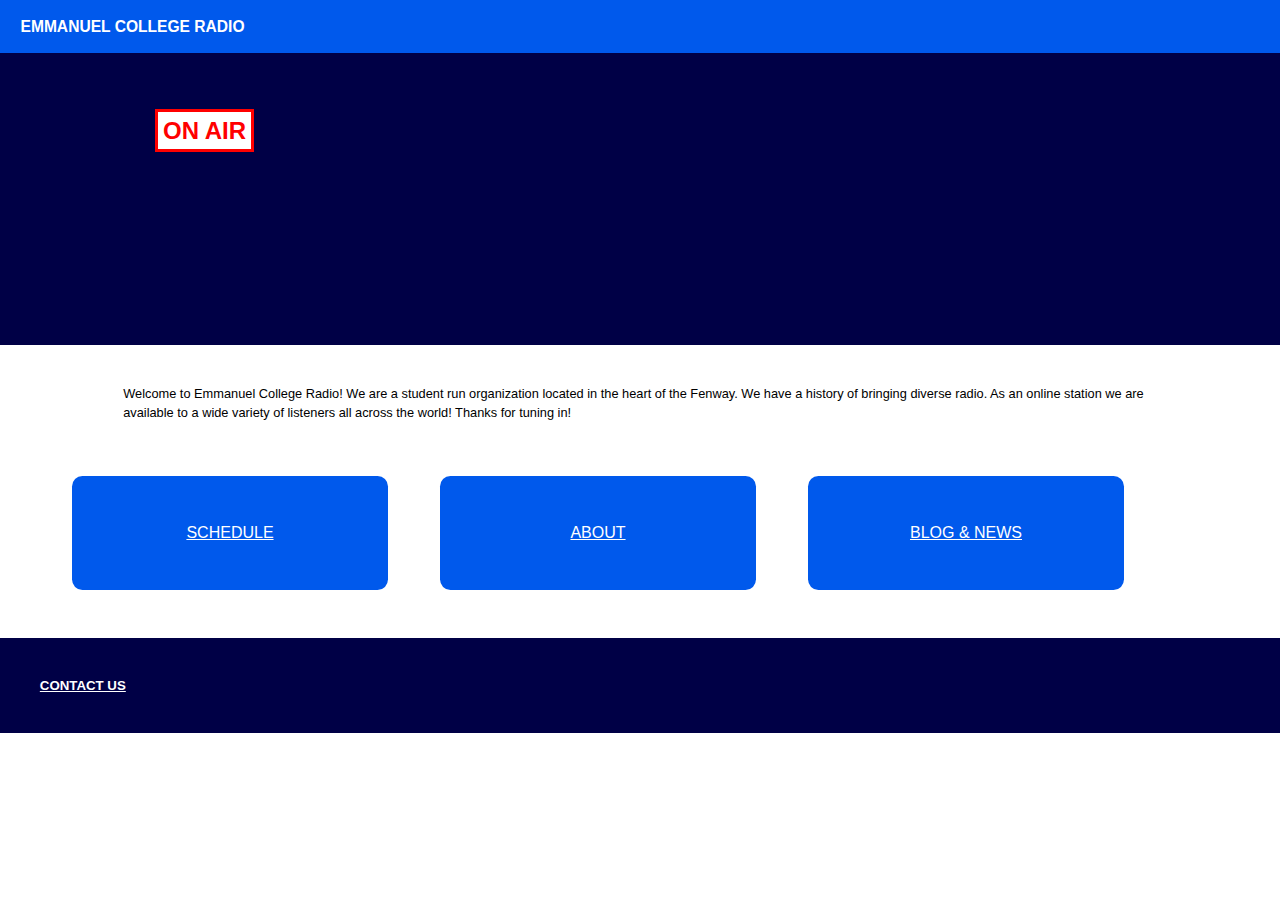
<file: index.html>
<!doctype html>
<html lang="en">
<head>
  <meta charset="utf-8">
  <meta name="viewport" content="width=device-width">
  <link rel="stylesheet" href="css/screen.css">
  <title>EC Radio</title>
  <meta name="author" content="Mary Muench">
</head>
<body>
<header>
  <h2>Emmanuel College Radio</h2>
</header>
<section class="player">
  <h1 id="air">On Air</h1>
  <iframe src="http://tunein.com/embed/player/s156674/" style="width:100%;height:100px;" scrolling="no" frameborder="no"></iframe>
<!-- insert the player -->
</section>
<section class="home">
  <p>Welcome to Emmanuel College Radio! We are a student run organization located in the heart of the Fenway. We have a history of bringing diverse radio. As an online station we are available to a wide variety of listeners all across the world! Thanks for tuning in!</p>
</section>
<nav>
<ul class="list">
  <li id="first"><a href="shows.html">Schedule</a></li>
  <li><a href="about.html">About</a></li>
  <li><a href="blog.html">Blog & News</a></li>
</ul>
</nav>
<footer>
  <h5><a href="contact.html">Contact Us</a></h5>
</footer>
</body>
</html>
</file>
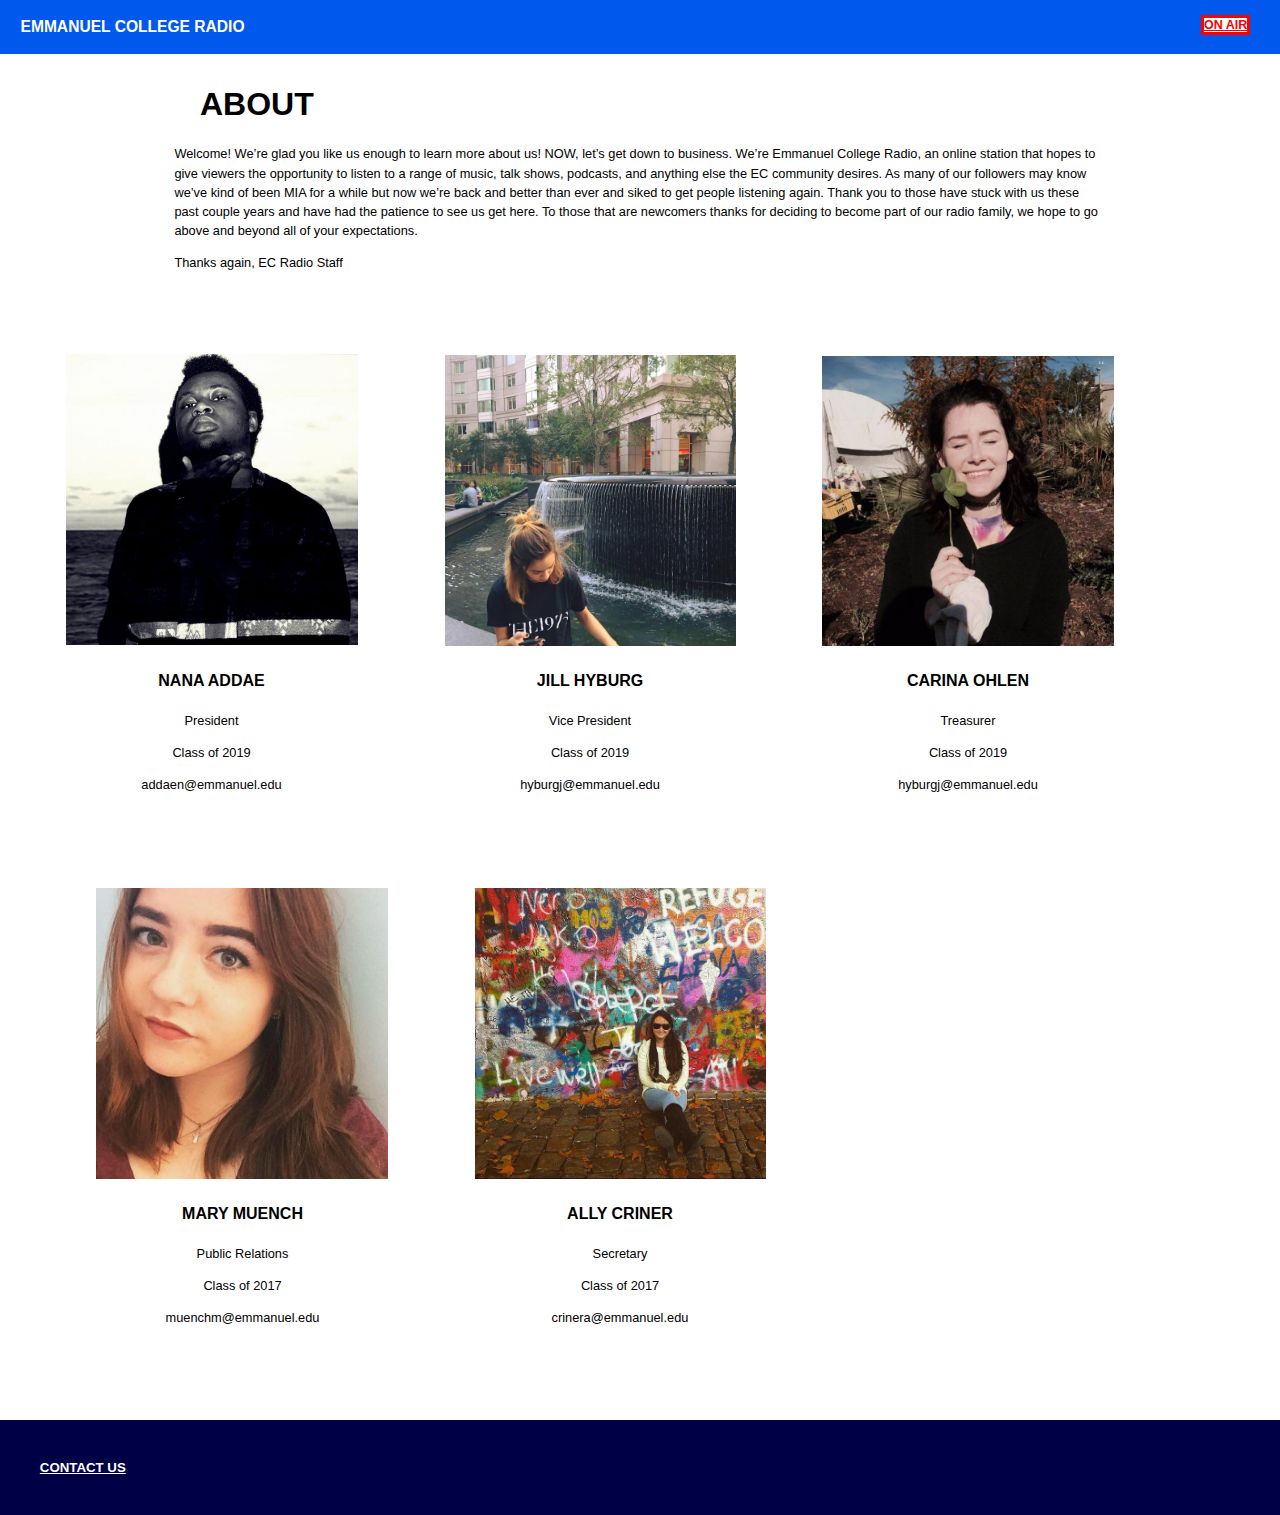
<file: about.html>
<!doctype html>
<html lang="en">
<head>
  <meta charset="utf-8">
  <meta name="viewport" content="width=device-width">
  <link rel="stylesheet" href="css/screen.css">
  <title>EC Radio</title>
  <meta name="author" content="Mary Muench">
</head>
<body>
<header>
  <h2>Emmanuel College Radio</h2>
  <h2 id="home"><a href="index.html">On Air</a></h2>
</header>
  <section id="about">
    <h1>About</h1>
    <p>Welcome! We’re glad you like us enough to learn more about us! NOW, let’s get down to business. We’re Emmanuel College Radio, an online station that hopes to give viewers the opportunity to listen to a range of music, talk shows, podcasts, and anything else the EC community desires. As many of our followers may know we’ve kind of been MIA for a while but now we’re back and better than ever and siked to get people listening again. Thank you to those have stuck with us these past couple years and have had the patience to see us get here. To those that are newcomers thanks for deciding to become part of our radio family, we hope to go above and beyond all of your expectations.</p>
    <p>Thanks again, EC Radio Staff</p>
  </section>
  <ol class="meet">
  <li>
    <figure class="about" id="nana">
      <img id="first-img" alt="nana" src="img/nana.jpg">
    <figcaption>
      <h4>Nana Addae</h4>
      <p>President</p>
      <p>Class of 2019</p>
      <p>addaen@emmanuel.edu</p>
    </figcaption>
  </figure>
</li>
<li>
  <figure class="about">
    <img alt="jill" src="img/jill.jpg">
  <figcaption>
      <h4>Jill Hyburg</h4>
      <p>Vice President</p>
      <p>Class of 2019</p>
      <p>hyburgj@emmanuel.edu</p>
    </figcaption>
  </figure>
</li>
<li>
  <figure class="about">
    <img alt="carina" src="img/carina.jpg">
  <figcaption>
      <h4>Carina Ohlen</h4>
      <p>Treasurer</p>
      <p>Class of 2019</p>
      <p>hyburgj@emmanuel.edu</p>
    </figcaption>
  </figure>
</li>
<li>
  <figure class="about">
    <img alt="mary" src="img/mary.jpg">
    <figcaption>
          <h4>Mary Muench</h4>
          <p>Public Relations</p>
          <p>Class of 2017</p>
          <p>muenchm@emmanuel.edu</p>
      </figcaption>
  </figure>
</li>
<li>
  <figure class="about">
    <img alt="ally" src="img/ally.jpg">
    <figcaption>
          <h4>Ally Criner</h4>
          <p>Secretary</p>
          <p>Class of 2017</p>
          <p>crinera@emmanuel.edu</p>
      </figcaption>
  </figure>
</li>
  </ol>
<footer>
    <h5><a href="contact.html">Contact Us</a></h5>
</footer>
</body>
</html>
</file>
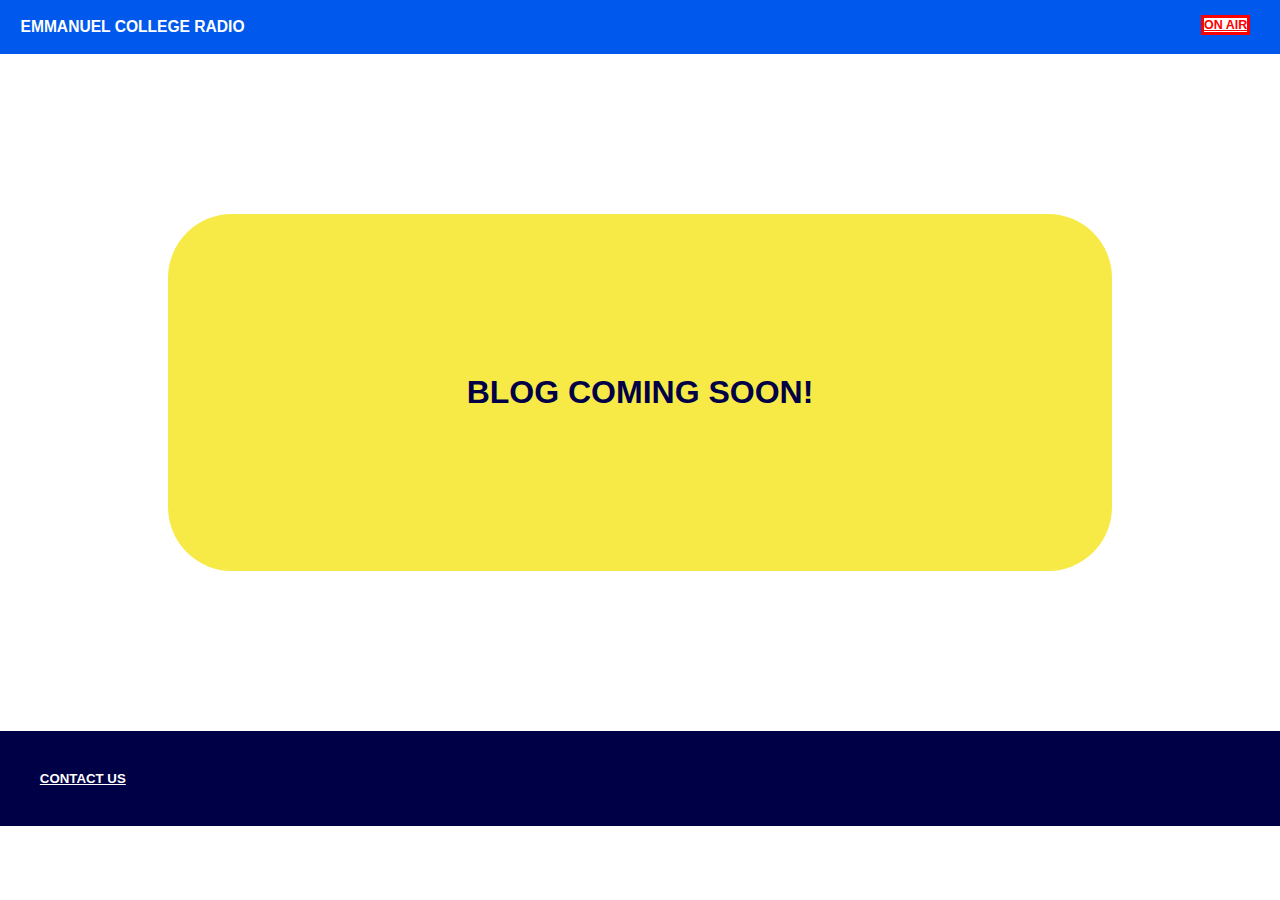
<file: blog.html>
<!doctype html>
<html lang="en">
<head>
  <meta charset="utf-8">
  <meta name="viewport" content="width=device-width">
  <link rel="stylesheet" href="css/screen.css">
  <title>EC Radio</title>
  <meta name="author" content="Mary Muench">
</head>
<body class="blog-back">
<header>
  <h2>Emmanuel College Radio</h2>
  <h2 id="home"><a href="index.html">On Air</a></h2>
</header>
<h1 id="blog">Blog Coming Soon!</h1>
<footer>
  <h5><a href="contact.html">Contact Us</a></h5>
</footer>
</body>
</html>
</file>
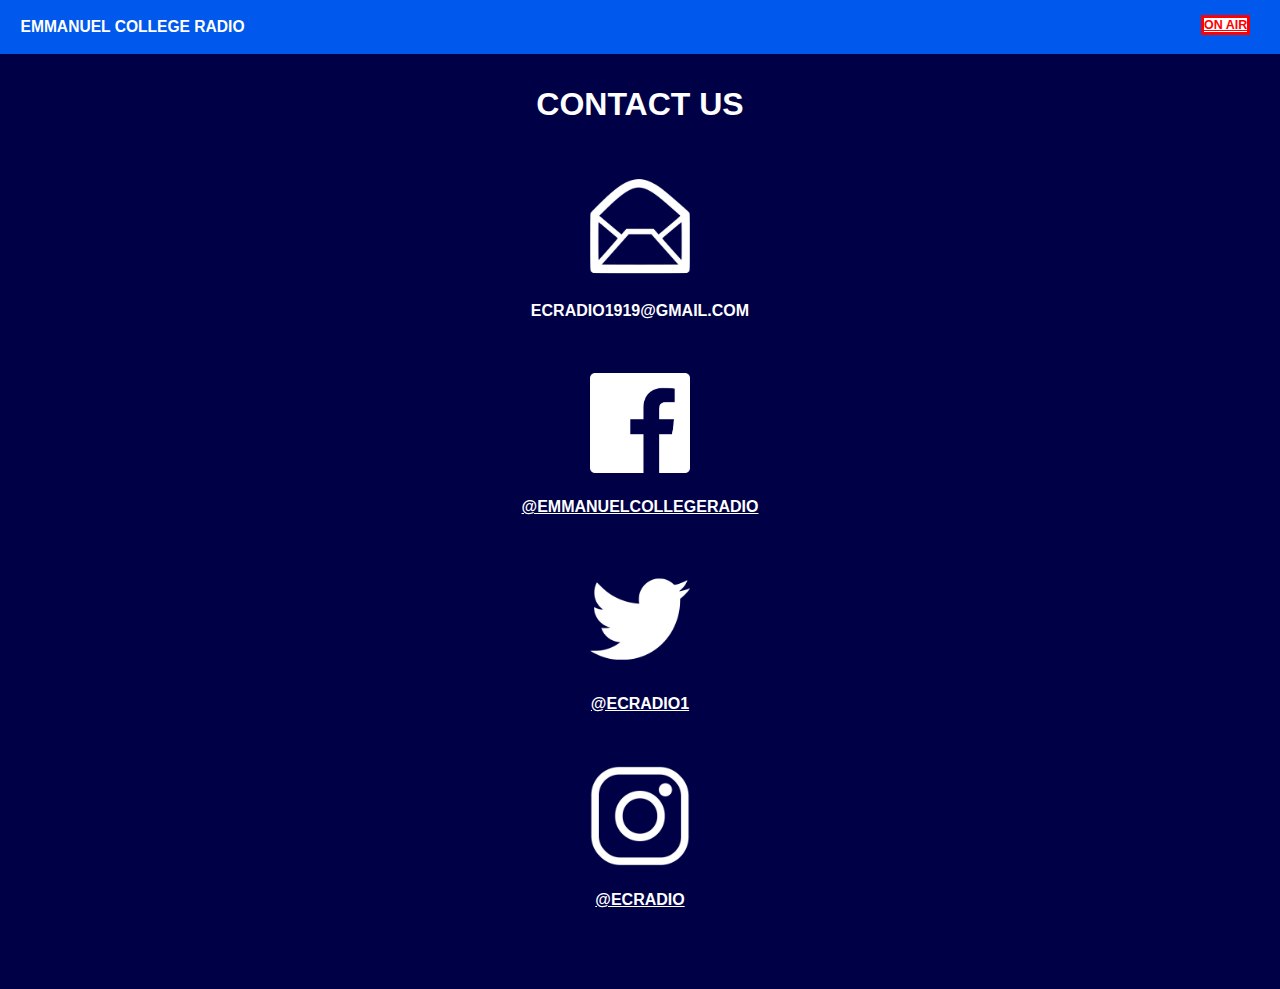
<file: contact.html>
<!doctype html>
<html lang="en">
<head>
  <meta charset="utf-8">
  <meta name="viewport" content="width=device-width">
  <link rel="stylesheet" href="css/screen.css">
  <title>EC Radio</title>
  <meta name="author" content="Mary Muench">
</head>
<body id="blue">
<header>
  <h2>Emmanuel College Radio</h2>
  <h2 id="home"><a href="index.html">On Air</a></h2>
</header>
<body class="contact">
  <h1>Contact Us</h1>
  <figure>
    <img alt="email" src="img/email.png" width="100">
    <figcaption>
      <h4>ecradio1919@gmail.com</h4>
    </figcaption>
  </figure>
  <figure><a href="https://www.facebook.com/emmanuelcollegeradio/">
    <img alt="facebook" src="img/facebook.png" width="100">
    <figcaption>
      <h4>@emmanuelcollegeradio</h4>
    </a></figcaption>
  </figure>
  <figure><a href="https://twitter.com/ECRADIO1">
      <img alt="twitter" src="img/twitter.png" width="100">
      <figcaption>
        <h4>@ecradio1</h4>
      </a></figcaption>
  </figure>
  <figure id="last"><a href="https://www.instagram.com/ecradio/">
      <img alt="insta" src="img/instagram.png" width="100">
      <figcaption>
        <h4>@ecradio</h4>
      </a></figcaption>
  </figure>
</body>
</html>
</file>
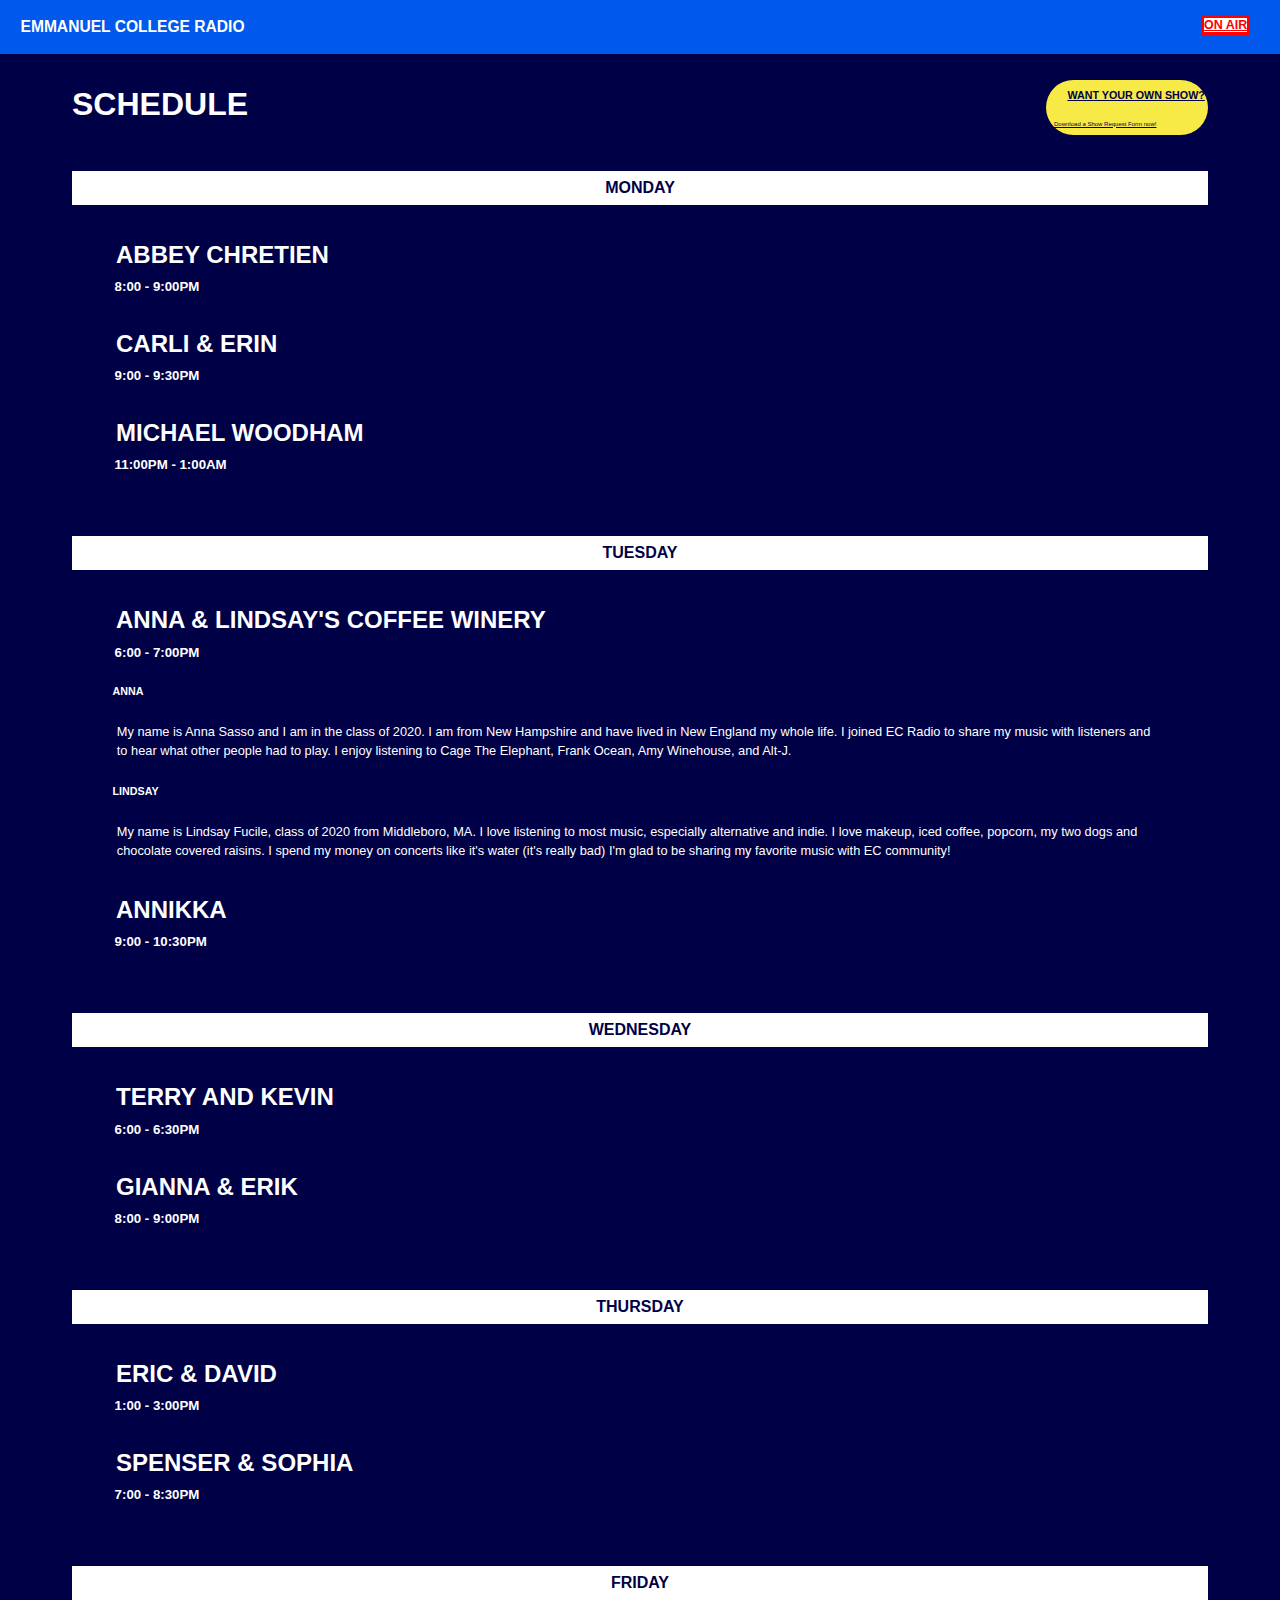
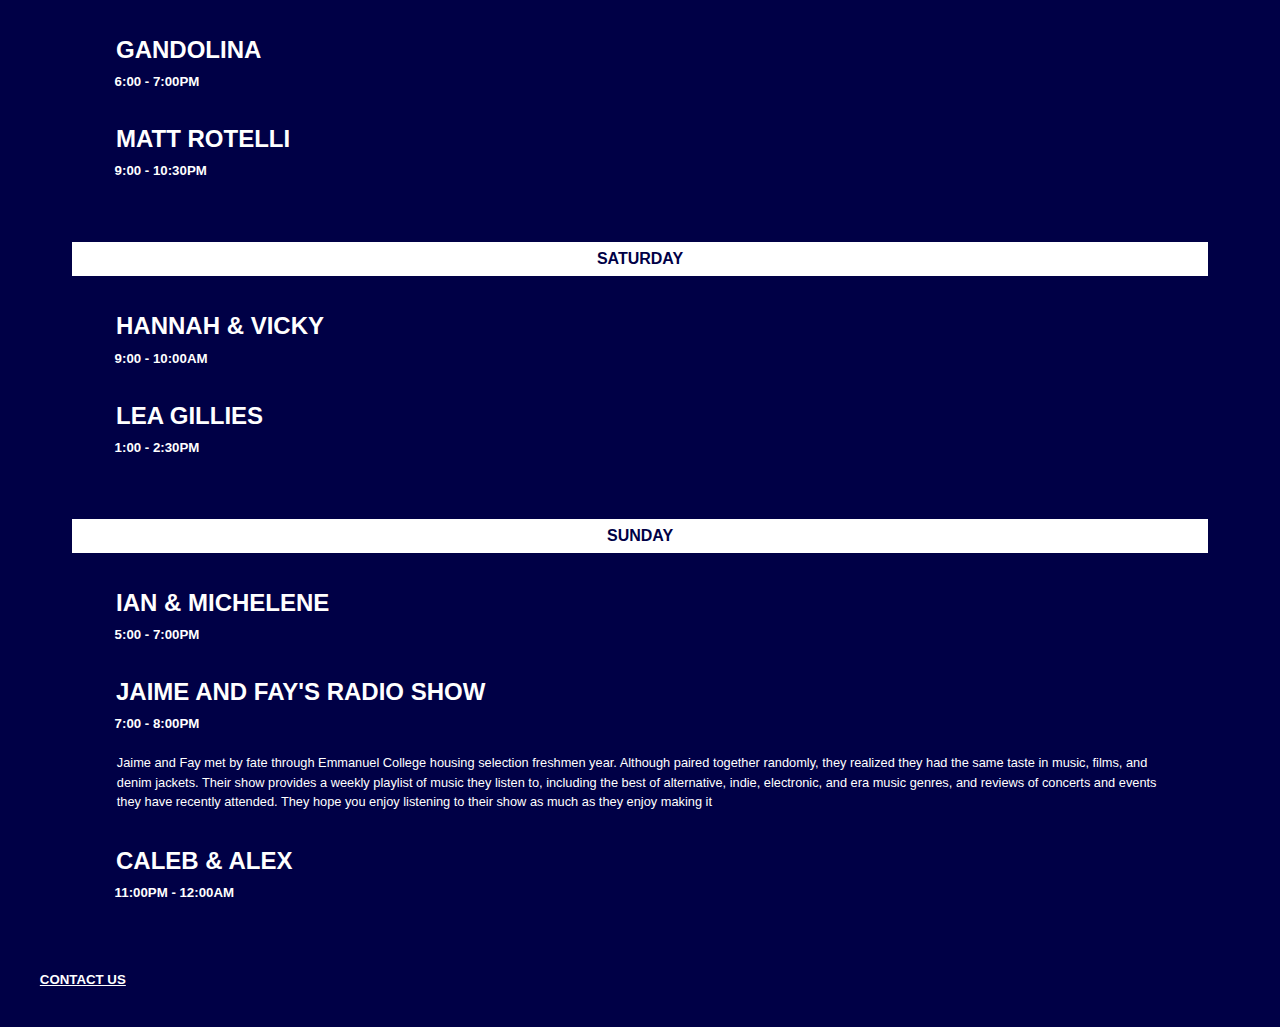
<file: shows.html>
<!doctype html>
<html lang="en">
<head>
  <meta charset="utf-8">
  <meta name="viewport" content="width=device-width">
  <link rel="stylesheet" href="css/screen.css">
  <title>EC Radio</title>
  <meta name="author" content="Mary Muench">
</head>
<body id="blue">
<header>
  <h2>Emmanuel College Radio</h2>
  <h2 id="home"><a href="index.html">On Air</a></h2>
</header>
<h1 id="schedule">Schedule</h1>
<div id="button"><a href="img/form.pdf" target="_blank" download>
  <h6>Want your own show?</h6>
  <p>Download a Show Request Form now!</p>
</a></div>
  <h4 class="day" id="mon">Monday</h4>
  <section class="show">
    <h2>Abbey Chretien</h2>
    <h5>8:00 - 9:00pm</h5>
  </section>
  <section class="show">
    <h2>Carli & Erin</h2>
    <h5>9:00 - 9:30pm</h5>
  </section>
  <section class="show">
    <h2>Michael Woodham</h2>
    <h5>11:00pm - 1:00am</h5>
  </section>
<h4 class="day">Tuesday</h4>
<section class="show">
  <h2>Anna & Lindsay's Coffee Winery</h2>
  <h5>6:00 - 7:00pm</h5>
  <h6>Anna</h6>
    <p>My name is Anna Sasso and I am in the class of 2020. I am from New Hampshire and have lived in New England my whole life. I joined EC Radio to share my music with listeners and to hear what other people had to play. I enjoy listening to Cage The Elephant, Frank Ocean, Amy Winehouse, and Alt-J.</p>
  <h6>Lindsay</h6>
    <p>My name is Lindsay Fucile, class of 2020 from Middleboro, MA. I love listening to most music, especially alternative and indie. I love makeup, iced coffee, popcorn, my two dogs and chocolate covered raisins. I spend my money on concerts like it's water (it's really bad) I'm glad to be sharing my favorite music with EC community!</p>
</section>
<section class="show">
  <h2>Annikka</h2>
  <h5>9:00 - 10:30pm</h5>
</section>
<h4 class="day">Wednesday</h4>
<section class="show">
  <h2>Terry and Kevin</h2>
  <h5>6:00 - 6:30pm</h5>
</section>
<section class="show">
  <h2>Gianna & Erik</h2>
  <h5>8:00 - 9:00pm</h5>
</section>
<h4 class="day">Thursday</h4>
<section class="show">
  <h2>Eric & David</h2>
  <h5>1:00 - 3:00pm</h5>
</section>
<section class="show">
  <h2>Spenser & Sophia</h2>
  <h5>7:00 - 8:30pm</h5>
</section>
<h4 class="day">Friday</h4>
<section class="show">
  <h2>Gandolina</h2>
  <h5>6:00 - 7:00pm</h5>
</section>
<section class="show">
  <h2>Matt Rotelli</h2>
  <h5>9:00 - 10:30pm</h5>
</section>
<h4 class="day">Saturday</h4>
<section class="show">
  <h2>Hannah & Vicky</h2>
  <h5>9:00 - 10:00am</h5>
</section>
<section class="show">
  <h2>Lea Gillies</h2>
  <h5>1:00 - 2:30pm</h5>
</section>
<h4 class="day">Sunday</h4>
<section class="show">
  <h2>Ian & Michelene</h2>
  <h5>5:00 - 7:00pm</h5>
</section>
<section class="show">
  <h2>Jaime and Fay's Radio Show</h2>
  <h5>7:00 - 8:00pm</h5>
  <p>Jaime and Fay met by fate through Emmanuel College housing selection freshmen year. Although paired together randomly, they realized they had the same taste in music, films, and denim jackets. Their show provides a weekly playlist of music they listen to, including the best of alternative, indie, electronic, and era music genres, and reviews of concerts and events they have recently attended. They hope you enjoy listening to their show as much as they enjoy making it</p>
</section>
<section class="show">
  <h2>Caleb & Alex</h2>
  <h5>11:00pm - 12:00am</h5>
</section>
<footer>
  <h5><a href="contact.html">Contact Us</a></h5>
</footer>
</body>
</html>
</file>
<file: css/screen.css>
header {
  font: .65em "Arial", sans-serif;
  color: #fff;
  text-transform: uppercase;
  margin: -0.8em;
  padding: .5em;
  background: #0059ec;
  }

header h2 {
  display: inline block;
}

h1, h2, h3, h4, h5, h6{
  font-family: "Arial", sans-serif;
  text-transform: uppercase;
  }

h1 {
  margin-top: 1em;}

p {font: .75em/1.5 "Arial", sans-serif;
    margin: .5em 1em;
    margin-bottom: 1em;
  }
ol {
  list-style: none;
}

nav ul {
    list-style: none;
    padding-left: 0;
    margin: 0;
}
nav li {
    font-family: "Arial";
    text-transform: uppercase;
    text-align: center;
    margin-bottom: 2em;
    }

nav a{
  display: block;
  padding: 3em;
  background: #0059ec;
  border-radius: .65em;
}

footer {
  margin-left: -2em;
  margin-bottom: -2em;
  background: #000046
}

footer h5 {
  color: #fff;
  padding: 3em;
  }

#home {
  display:inline;
  font-size: 1.2em;
  border: solid #ff0000;
  text-transform: uppercase;
  margin: -2.7em 0;
  background: #fff;
  float: right;
}

#home a {
  color: #ff0000;
  }

#air {
  display:inline;
  font-family: "Arial";
  font-size: 1.5em;
  color: #ff0000;
  border: solid #ff0000;
  text-transform: uppercase;
  background: #fff;
  margin-top: -.5em;
  padding: .2em;
}

.player {
  margin: 0em -0.8em;
  margin-bottom: 1em;
  padding: 3em;
  background: #000046;
  }

iframe {
  margin-top: 2em;
  }

a { color: #fff;}

.about {
  text-align: center;
  margin: auto;
  margin-left: -2.5em;
}

#first-img {
  margin-top: 4em;
}

figure img{
  margin-top: 2em;
}

figcaption {
  text-align: center;
}

figcaption p{
  margin: 1em;
  }


#blue{
  background-color: #000046;
  color: #fff;
  }

.show section {
  padding: 1em;
  font color: #fff;
}

#mon {
  margin-top: 6em;
}

#button {
  display: inline block;
  float: left;
  margin-bottom: 2em;
  background: #f7ea47;
  padding: .2em;
  border-radius: 2em;
}

#button h6 {
  margin-top: 0.5em;
  margin-left: 1.7em;
}

#button p{
  font-size: .2em;
  margin-top: -2em;
  margin-left: 1.5em;
}

#button a{
  color: #000046;
}

.day {
  text-align: center;
  margin-top: 2.5em;
  padding: .5em;
  color: #000046;
  background: #fff;
}

.show h2 {
  margin-top: 1.5em;
  margin-bottom: -.5em;
  margin-left: .5em;
}
.show h5, h6 {
  margin-left: .8em;
}

#blog {
  text-align: center;
  color: #000046;
  margin: 5em 0;
  padding: 3em 1em;
  background: #f7ea47;
  border-radius: 2em;
}

.contact figure{
  text-align: center;
  margin: auto;
  padding: 0;
}

#last {
  margin-bottom: 5em;
}

@media (min-width: 45em) {
/* every page */
  header {
    padding-left: 2em;
    margin-bottom: 3em;
  }

  #home {
    margin-right: 2em;
  }

  p {font: .8em/1.5 "Arial", sans-serif;
      margin: .5em 1em;
      margin-bottom: 1em;
    }

  footer {
    margin-top: 2em;
    padding-left: 1.5em;
    margin-right: -0.5em;
  }

/* home page */
  .player {
    padding: 4em 10em;
    margin-top: -2em;
  }

  .home p {
    margin: 3em 9em;
  }

  .list ul {
    text-align: center;
  }

  .list li {
    display: inline-block;
    height: 25%;
    width: 25%;
    margin: 1em 1.5em;
    text-align: center;
  }

  #first {
    margin-left: 4em;
  }

/* schedule page */
  .show {
    margin: 0 6em;
  }

  #schedule {
    margin-left: 2em;
  }

  #mon {
    margin-top: 3em;
  }

  .day {
    margin: 0 4em;
    margin-top: 4em;
  }

  #button {
    margin-top: -4em;
    margin-right: 4em;
    background: #f7ea47;
    float: right;
    padding: .2em;
    border-radius: 2em;
  }

/* about */
    #about h1{
      margin-left: 6em;
    }

    #about p {
      padding: 0 12em;
    }

    .meet figure{
        display: inline-block;
        margin-left: 1em;
        padding-bottom: 3em;
    }
    .meet li {
      display: inline;
      text-align: center;
      margin: 0 2em;
    }

    /* blog */
    #blog {
      display: inline block;
      margin: 5em 5em;
      padding: 5em 5em;
    }

    .contact h1 {
      text-align: center;
    }
}

@media (min-width: 60em) {
  #nana {
    margin-left: -1em;
  }
}
</file>
